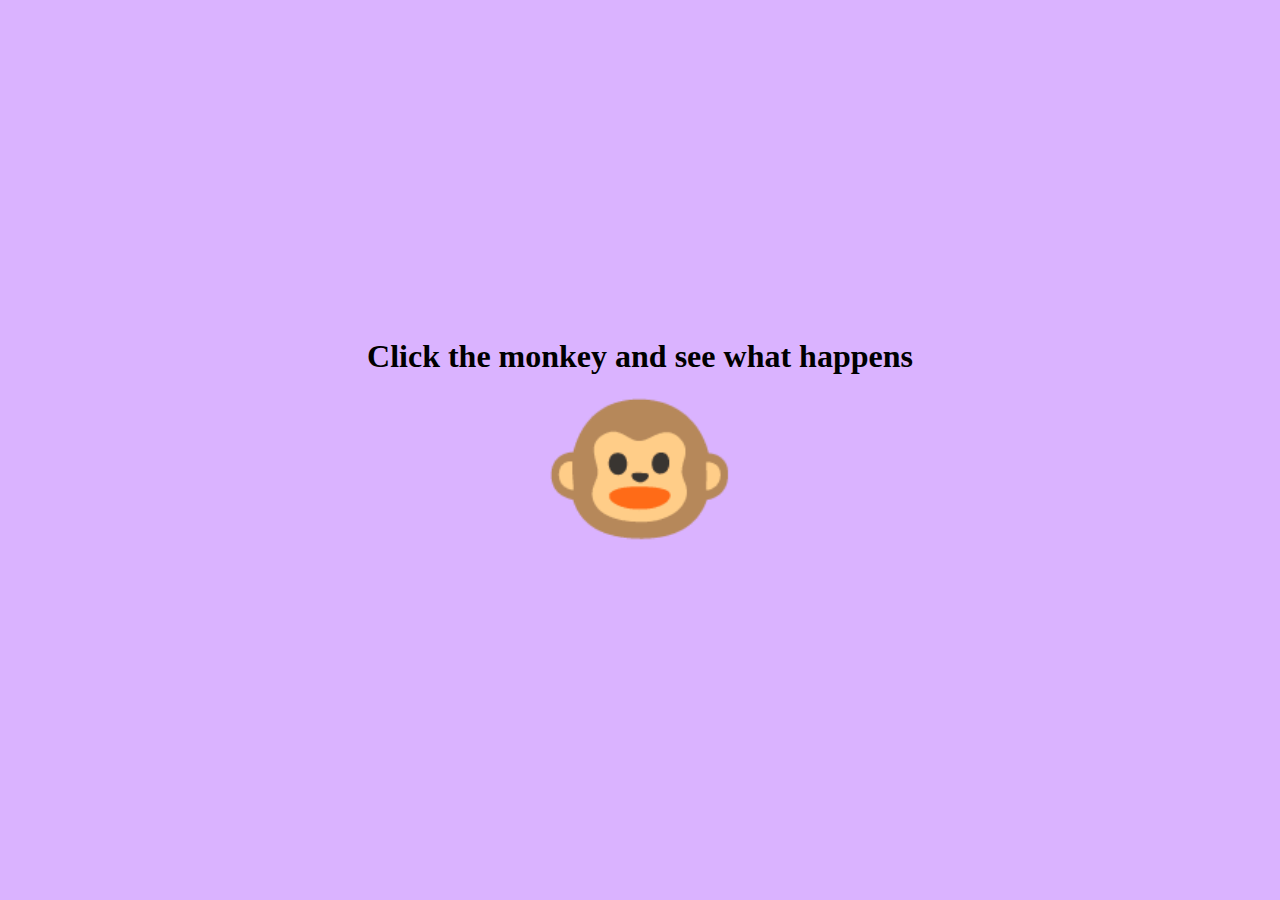
<file: project 1/index.html>
<!DOCTYPE html>
<html lang="en">
<head>
    <meta charset="UTF-8">
    <meta name="viewport" content="width=device-width, initial-scale=1.0">
    <title>First Project</title>
    <link rel="stylesheet" href="styles.css" />
</head>
<body>
    <h1>Click the monkey and see what happens</h1>
    <div class="emoji closed active">🐵</div>
    <div class="emoji open">🙊</div>

    <script src="app.js"></script>

</body>
</html>
</file>
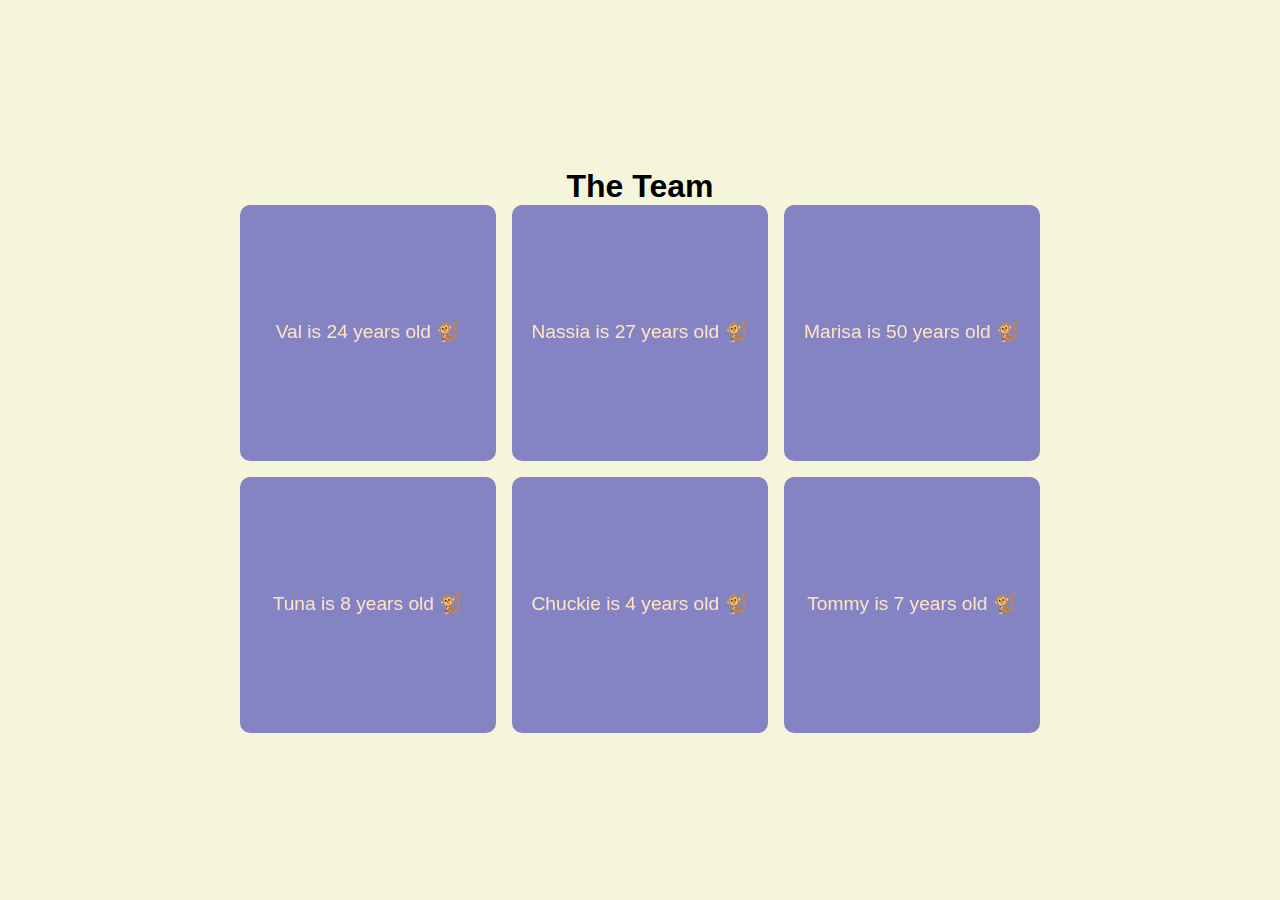
<file: project 2/index.html>
<!DOCTYPE html>
<html lang="en">
<head>
    <meta charset="UTF-8">
    <meta name="viewport" content="width=device-width, initial-scale=1.0">
    <title>Project two</title>
    <link rel="stylesheet" href="styles.css" />
</head>
<body>
    <h1>The Team</h1>
    <div id="info"></div>
    <script src="app.js"></script>  
</body>
</html>
</file>
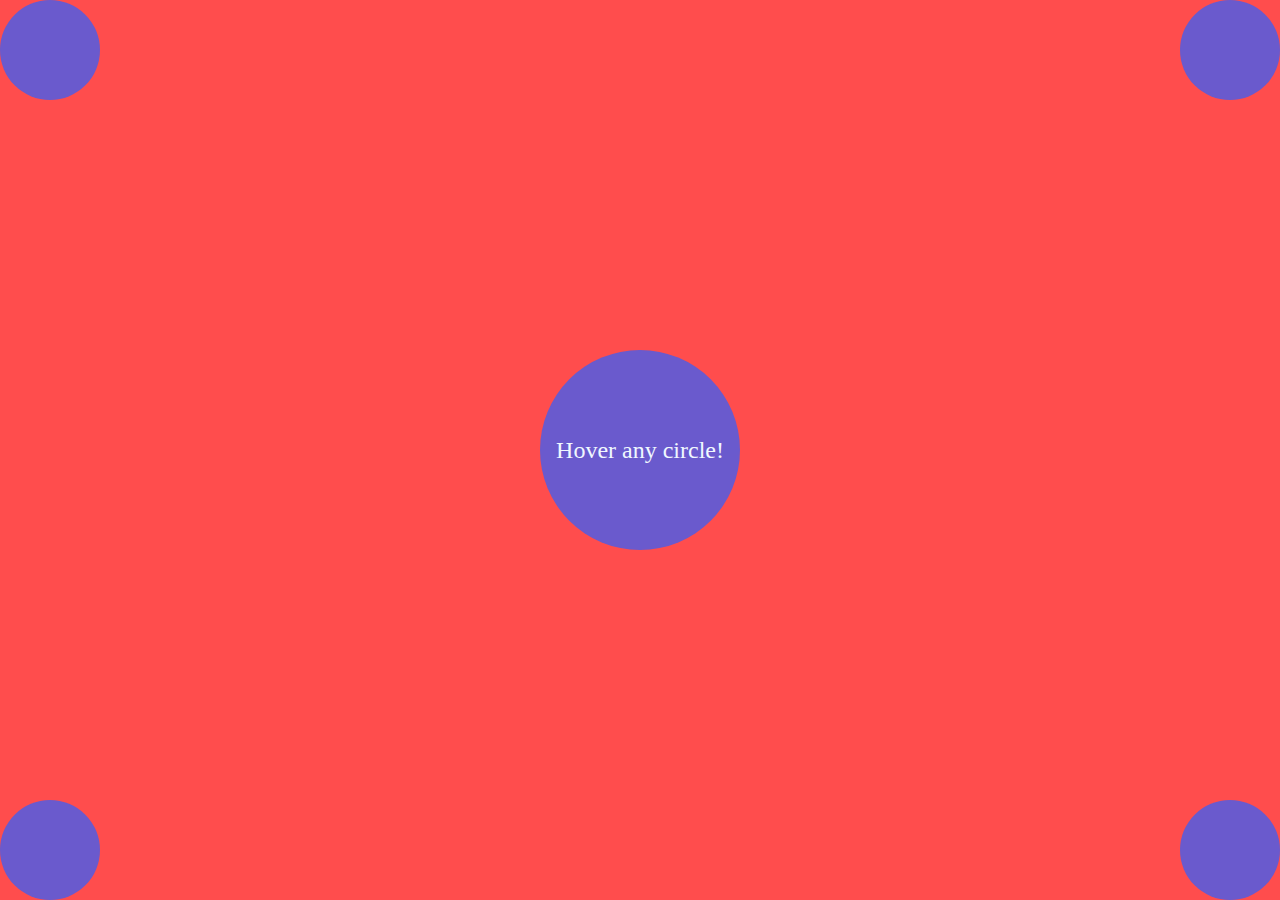
<file: project 3/index.html>
<!DOCTYPE html>
<html lang="en">
<head>
    <meta charset="UTF-8">
    <meta name="viewport" content="width=device-width, initial-scale=1.0">
    <title>Project Three</title>
    <link rel="stylesheet" href="styles.css" />
</head>
<body>
    <div id="circle">Hover any circle!</div>

<div class="corner-circle" id="top-left"></div>
<div class="corner-circle" id="top-right"></div>
<div class="corner-circle" id="bottom-left"></div>
<div class="corner-circle" id="bottom-right"></div>

    <script src="app.js"></script>
</body>
</html>
</file>
<file: project 1/styles.css>
*{
    box-sizing: border;
    margin: 0;
    padding: 0;
    background-color: rgb(218, 179, 255);
}

body {
    display: flex;
    flex-direction: column;
    justify-content: center;
    align-items: center;
    height: 100vh;
}

.emoji {
    font-size: 10rem;
    cursor: pointer;
    user-select: none;
}

.closed {
    display: none;
}

.open {
    display: none;
}

.active {
    display: block;
}
</file>
<file: project 2/styles.css>
* {
    box-sizing: border-box;
    margin: 0;
    padding: 0;
    font-family: 'Trebuchet MS', 'Lucida Sans Unicode', 'Lucida Grande', 'Lucida Sans', Arial, sans-serif;
}

body {
    display: flex;
    flex-direction: column;
    justify-content: center;
    align-items: center;
    height: 100vh;
    background-color: beige;
}

#info {
    display: grid;
    grid-template-columns: repeat(3, 1fr); 
    grid-template-rows: repeat(2, 1fr); 
    gap: 1rem;
}

.rectangle {
    padding: 8rem; 
    background: rgb(132, 132, 196);
    border-radius: 10px;
    color: bisque;
    font-size: 1.2rem; 
    text-align: center;
    cursor: pointer;
    position: relative; 
    display: flex; 
    justify-content: center; 
    align-items: center; 
    line-height: 1.6; 
}

.rectangle .info {
    width: 100%;
    height: 100%;
    display: flex;
    align-items: center;
    justify-content: center;
    position: absolute;
    transition: transform 0.5s;
    backface-visibility: hidden;
}

.rectangle .additional-info {
    font-style: italic;
}

.rectangle.flipped .info {
    transform: rotateY(180deg);
}

.rectangle .back {
    width: 100%;
    height: 100%;
    position: absolute;
    backface-visibility: hidden;
    display: flex;
    align-items: center;
    justify-content: center;
    font-size: 1rem;
    text-align: center;
    transform: rotateY(180deg);
    color: #777;
}
</file>
<file: project 3/styles.css>
* {
    box-sizing: border-box;
    margin: 0;
    padding: 0;
    font-family: 'Times New Roman', Times, serif;
}

body {
    background-color: rgb(255, 77, 77);
    display: flex;
    flex-direction: column;
    justify-content: center;
    align-items: center;
    height: 100vh;
    position: relative; 
}

#circle {
    display: flex;
    justify-content: center;
    align-items: center;
    height: 200px;
    width: 200px;
    background: slateblue;
    border-radius: 100px;
    font-size: 1.5rem;
    color: aliceblue;
    cursor: pointer;
    transition: cubic-bezier(0.075, 0.82, 0.165, 1) 3s;
}
.corner-circle {
    position: absolute;
    width: 100px;
    height: 100px; 
    background-color: slateblue;
    border-radius: 100px;
    cursor: pointer;
    transition: cubic-bezier(0.075, 0.82, 0.165, 1) 3s;
}

#top-left {
    top: 0;
    left: 0;
}

#top-right {
    top: 0;
    right: 0;
}

#bottom-left {
    bottom: 0;
    left: 0;
}

#bottom-right {
    bottom: 0;
    right: 0;
}

.hover {
    transform: scale(2);
}
</file>
